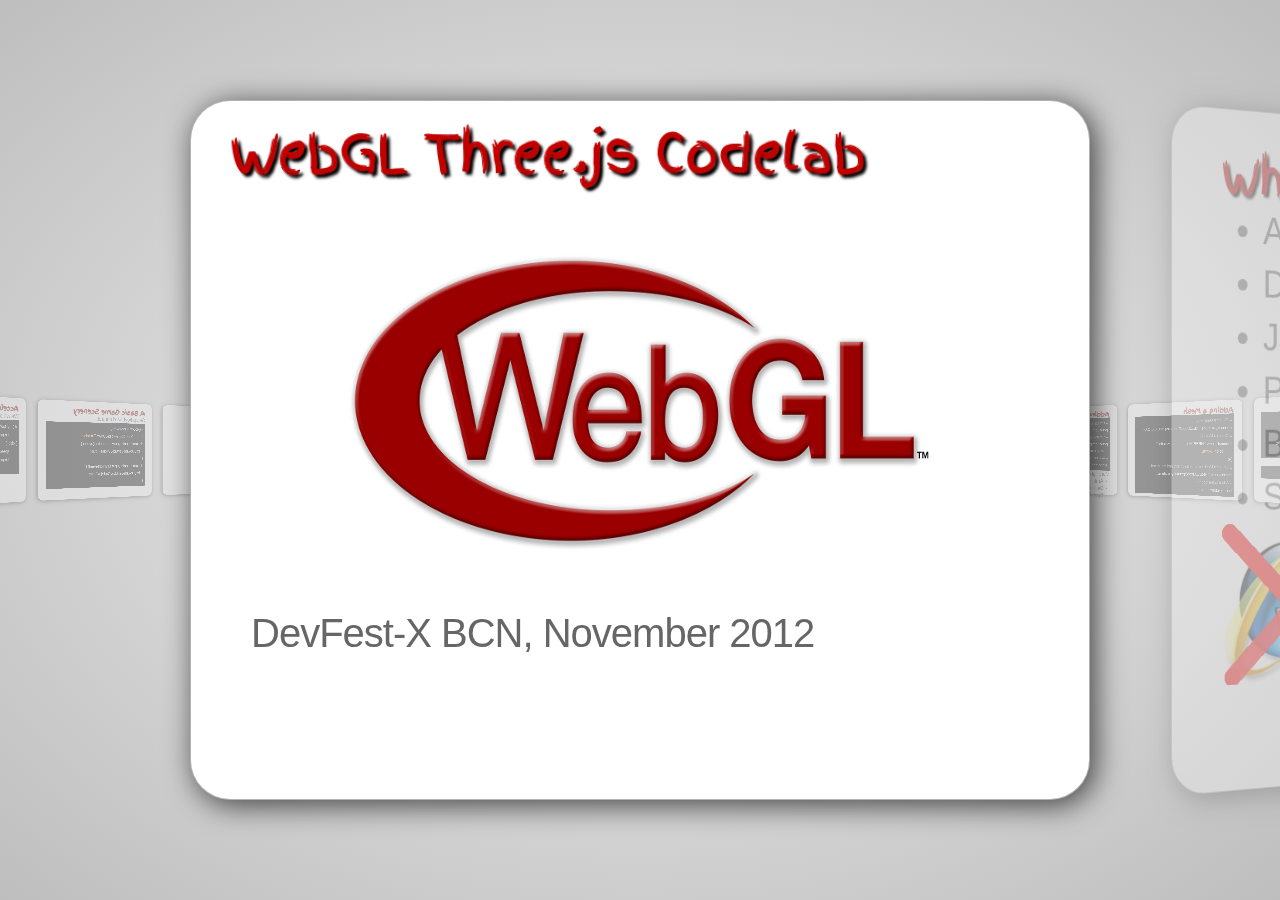
<file: index.html>
<!doctype html>
<html lang="en">
<head>
<meta charset="utf-8" />
<meta name="viewport" content="width=1024" />
<meta name="apple-mobile-web-app-capable" content="yes" />
<title>WebGL Codelab</title>

<meta name="description" content="WebGL Codelab DevFest BCN" />
<meta name="author" content="Alberto Alonso Ruibal" />

<link href="css/impress.css" rel="stylesheet" />
<link href='http://fonts.googleapis.com/css?family=Finger+Paint' rel='stylesheet' type='text/css'>
<link href='http://fonts.googleapis.com/css?family=Ubuntu:300,400' rel='stylesheet' type='text/css'>
<link href='http://fonts.googleapis.com/css?family=Droid+Sans+Mono' rel='stylesheet' type='text/css'>
</head>

<body class="impress-not-supported">

	<div class="fallback-message">
		<p>
			Your browser <b>doesn't support the features required</b> by
			impress.js, so you are presented with a simplified version of this
			presentation.
		</p>
		<p>
			For the best experience please use the latest <b>Chrome</b>, <b>Safari</b>
			or <b>Firefox</b> browser.
		</p>
	</div>

	<div id="impress">

		<div id="start" class="step slide" data-x="0" data-y="0" data-z="5000">
			<h1>WebGL Three.js Codelab</h1>
			<br /> <img src="img/intro.jpg"	style="display: block; margin-left: auto; margin-right: auto;">
			<br>
			<span class="footnote">DevFest-X BCN, November 2012</span>
		</div>

		<div class="step slide" data-x="1000" data-y="0" data-z="4000" data-rotate="10" data-scale="1">
			<h1>Why WebGL?</h1>
			<ul>
				<li>Advanced Graphics in the browser</li>
				<li>Direct Access to the GPU: acceleration</li>
				<li>Javascript API</li>
				<li>Plugin-free</li>
				<li>Based on OpenGL ES 2.0</li>
				<li>Supported on almost all modern browsers:</li>
			</ul>
			<center><img src="img/browsers.png"/></center>
		</div>

		<div class="step slide" data-x="2000" data-y="0" data-z="3000"
			data-rotate="-10" data-scale="1">
			<h1>The WebGL Mess</h1>
			WebGL needs knowledge about:
			<ul>
				<li>Vertex Shaders</li>
				<li>Fragment Shaders</li>
				<li>Uniforms</li>
				<li>Varyings</li>
				<li>Matrices</li>
				<li>...</li>
			</ul>
			WebGL doesn't know about cameras, models, materials...
		</div>

		<div class="step slide" data-x="3000" data-y="0" data-z="2000" data-rotate="10">
			<h1>Three.js</h1>
			<p>Lightweight library that provides a object model with:</p>
			<ul>
				<li>Scene</li>
				<li>Geometry</li>
				<li>Material</li>
				<li>Mesh</li>
				<li>Light</li>
				<li>...</li>
			</ul>
			And a "Renderer" to draw the scene (also model load...)
		</div>

		<div class="step slide" data-x="4000" data-y="0" data-z="1000" data-rotate="-10">
			<h1>About Three.js</h1>
			<img src="img/cabello.png" style="float: right">
			By Ricardo Cabello (Mr. Doob)
			<ul>
				<li><a href="https://twitter.com/mrdoob">Twitter (@mrdoob)</a></li>
				<li><a href="https://plus.google.com/104300307601542851567/posts">Google Plus page</a></li>
				<li>Three.js in GitHub: <a href="https://github.com/mrdoob/three.js/">github.com/mrdoob/three.js/</a></li>
			</ul>
		</div>
		
		<div class="step slide" data-x="5000" data-y="0" data-z="0" data-rotate="0">
			<h1>Three.js Demos</h1>

			<ul>
				<li>Official examples <a href="http://mrdoob.github.com/three.js/">mrdoob.github.com/three.js/</a></li>
				<li>Mr Doob page: <a href="http://mrdoob.com/">mrdoob.com/</a></li>
				<li>Hello Racer: <a href="http://helloracer.com/webgl/">helloracer.com/webgl/</a></li>
				<li>Trigger Rally: <a href="http://triggerrally.com//">triggerrally.com/</a></li>
				<li>HexGL: <a href="http://hexgl.bkcore.com/">hexgl.bkcore.com/</a></li>
				<li>Nissan Juke: <a href="http://pierrelepers.com/lab/jthree/">pierrelepers.com/lab/jthree/</a></li>
			</ul>
		</div>

		<div class="step slide" data-x="0" data-y="1000" data-z="5000" data-rotate="0" data-scale="1"">
			<h1>Using Three.js</h1>
			<ul>
				<li>Download three.min.js from:</li>
			</ul>
			<a href="https://github.com/mrdoob/three.js/tree/master/build/">github.com/mrdoob/three.js/tree/master/build/</a>
			<ul>
				<li>Create an empty page including the js:</li>
<pre><code>&lt;script src="js/three.min.js"&gt;&lt;/script&gt;</code></pre>
				<li>Avoid scrollbars:</li>
			
<pre><code>&lt;style type="text/css"&gt;
	body { margin: 0px; overflow: hidden; }
&lt;/style&gt;
</code></pre>
			<li>There is an inline code editor<br>
			</ul>
			<a href="http://mrdoob.com/projects/code-editor/">mrdoob.com/projects/code-editor/</a></li>

		</div>

		<div class="step slide" data-x="1000" data-y="1000" data-z="4000" data-rotate="10" data-scale="1"">
			<h1>Setup Scene and Renderer</h1>
<pre><code style="javascript">&lt;script src="js/three.min.js"&gt;&lt;/script&gt;&lt;script&gt;
var scene, renderer;
init();
function init() {
 scene = new THREE.Scene();
 renderer = new THREE.WebGLRenderer();
 renderer.setSize(window.innerWidth,
                  window.innerHeight);
 document.body.appendChild(renderer.domElement);
}
&lt;/script&gt;
</code></pre>
		</div>

		<div class="step slide" data-x="2000" data-y="1000" data-z="3000" data-rotate="-10" data-scale="1"">
			<h1>Camera and Render</h1>
<pre><code>var camera;
//...
camera = new THREE.PerspectiveCamera(45,
 window.innerWidth / window.innerHeight, 1, 10000);
camera.position.set(0, 0, 1000);
</code></pre>

To render each frame we call:

<pre><code>renderer.render(scene, camera);
</code></pre>
		</div>

		<div class="step slide" data-x="3000" data-y="1000" data-z="2000" data-rotate="10" data-scale="1"">
			<h1>Adding a Mesh</h1>
<pre><code>// Create a Geometry
geometry = new THREE.CubeGeometry(200, 200, 200);
// Create a Material
material = new THREE.MeshLambertMaterial({
	color : 0xffffff,
});
// Create a Mesh with the Geometry and the Material
mesh = new THREE.Mesh(geometry, material);
// Add it to the Scene
scene.add(mesh);</code></pre>
		</div>

		<div class="step slide" data-x="4000" data-y="1000" data-z="1000" data-rotate="0" data-scale="1"">
			<h1>Adding a Light</h1>
<pre><code>// Create a Point Light 
pointLight = new THREE.PointLight( 0xffffff );
// Set the point light position 
pointLight.position =
    new THREE.Vector3(1000,1000,0);
// Add the light to the scene
scene.add( pointLight );</code></pre>
			More light types:
			<ul>
				<li>AmbientLight</li>
				<li>DirectionalLight</li>
				<li>SpotLight</li>
		</div>

		<div class="step slide" data-x="5000" data-y="1000" data-z="0" data-rotate="-10" data-scale="1"">
			<h1>Animating</h1>
<pre><code>animate();
function animate() {
	// Ask for the next frame
	requestAnimationFrame(animate);
	// Rotate Cube
	mesh.rotation.x += 0.01;
	mesh.rotation.y += 0.02;
	// Render Frame
	renderer.render(scene, camera);
}</code></pre>
		</div>

		<div class="step slide" data-x="10000" data-y="1000" data-z="10000" data-scale="1"">
			<h1>A Basic WebGL Scene</h1>
			<iframe src="step1.html" width="800" height="500"></iframe>
		</div>
		
		<div class="step slide" data-x="0" data-y="2000" data-z="5000" data-rotate="0" data-scale="1"">
			<h1>Loading models</h1>
			<ul>
				<li>Download from the Three.js GitHub:<br>
					examples/js/loaders/ColladaLoader.js</li>
				<li>Place it in js/ and load it:</li>
				<pre><code>&lt;script src="js/ColladaLoader.js"&gt;&lt;/script&gt;</code></pre>
			</ul>
			<br>
			To test model load in local you will need to start Chrome with:<br><b>chrome --allow-file-access-from-files</b>
		</div>

		<div class="step slide" data-x="1000" data-y="2000" data-z="4000" data-rotate="10" data-scale="1"">
			<h1>Export a Model with SketchUp</h1>
			<center><img src="img/sketchup.png"></center>
			<ul>
				<li>Download the skp model from...</li>
				<li>We will use the collada format (.dae)</li>
				<li>Be careful with groups</li>
			</ul>
		</div>
		
		<div class="step slide" data-x="2000" data-y="2000" data-z="3000" data-rotate="-10" data-scale="1"">
			<h1>Load the model</h1>
			Using the ColladaLoader
			<pre><code>var loader = new THREE.ColladaLoader();
loader.options.convertUpAxis = true;
loader.load('./car.dae', function(collada) {
	// Onload function
	car = collada.scene;
	init();
	animate();
});</code></pre>
		</div>

		<div class="step slide" data-x="3000" data-y="2000" data-z="2000" data-rotate="10" data-scale="1"">
			<h1>Camera</h1>
			Make the camera look at (0,0,0):
<pre><code>camera = new THREE.PerspectiveCamera(45,
  window.innerWidth / window.innerHeight, 1, 10000);
camera.position = new THREE.Vector3(0, 1000, 1000);
camera.lookAt(new THREE.Vector3(0, 0, 0));</code></pre>
			<img src="img/camera.jpg" style="float: right">
		</div>
		
		<div class="step slide" data-x="4000" data-y="2000" data-z="1000" data-rotate="-10" data-scale="1"">
			<h1>Animation</h1>
			We will rotate the car in each frame
<pre><code>function animate() {
	requestAnimationFrame(animate);
	car.rotation.y += 0.02;
	renderer.render(scene, camera);
}</code></pre>
		</div>
		
		<div class="step slide" data-x="10000" data-y="2000" data-z="10000" data-scale="1"">
			<h1>The Loaded Model</h1>
			<iframe src="step2.html" width="800" height="500"></iframe>
		</div>

		<div class="step slide" data-x="0" data-y="3000" data-z="5000" data-rotate="0" data-scale="1"">
			<h1>A Basic Game Scenery</h1>
			
			Setup keyboard control:
			
<pre><code>keyDown = new Array();
for (i = 0; i < 300; i++) keyDown[i] = false;
document.onkeydown = function(event) {
    keyDown[event.keyCode] = true;
}
document.onkeyup = function(event) {
    keyDown[event.keyCode] = false;
}</code></pre>
		</div>

		<div class="step slide" data-x="1000" data-y="3000" data-z="4000" data-rotate="10" data-scale="1"">
			<h1>Accelerate and brake</h1>
			We will add this code in the animate() loop: 
<pre><code>if (keyDown[38]) { // if Up is pressed
	if (speed < 100) speed += 0.5;
} else {
	speed -= 1;						
	if (speed < 0) speed = 0;
}</code></pre>
		</div>

		<div class="step slide" data-x="2000" data-y="3000" data-z="3000" data-rotate="0" data-scale="1"">
			<h1>Rotate and move the car</h1>
			Rotate on left/right press:
<pre><code>if (speed > 0) {
	if (keyDown[37]) car.rotation.y += 0.02;
	if (keyDown[39]) car.rotation.y -= 0.02;
}</code></pre>
			And move the car:
<pre><code>car.position.x += speed * Math.sin(car.rotation.y);
car.position.z += speed * Math.cos(car.rotation.y);</code></pre>
		</div>

		<div class="step slide" data-x="3000" data-y="3000" data-z="2000" data-rotate="-10" data-scale="1"">
			<h1>And more...</h1>
			Camera looking at the car:
<pre><code>camera.lookAt(car.position);</code></pre>
		</div>

		<div class="step slide" data-x="4000" data-y="3000" data-z="1000" data-rotate="10" data-scale="1"">
			<h1>Create a Plane</h1>
			As a reference for the car movement
<pre><code>geometry = new THREE.PlaneGeometry(
	50000, 50000, 100, 100);
material = new THREE.MeshBasicMaterial({
	color : 0xcccccc,
	wireframe : true});
mesh = new THREE.Mesh(geometry, material);
mesh.rotation.x = Math.PI / 2;
scene.add(mesh);</code></pre>
		</div>

		<div class="step slide" data-x="10000" data-y="3000" data-z="10000" data-scale="1"">
			<h1>Play!</h1>
			<iframe src="step3.html" width="800" height="500"></iframe>
			</ul>
			Accelerate with &uarr;, steer with &larr; and &rarr;
		</div>

		<div class="step slide" data-x="0" data-y="4000" data-z="5000" data-rotate="0">
			<h1>And More Three.js Resources</h1>

			<ul>
				<li>Official Three.js doc <a href="http://mrdoob.github.com/three.js/docs/52/">http://mrdoob.github.com/three.js/docs/52/</a></li>
				<li>Basics of Three.js (Ilmari Heikkinen) <a href="http://fhtr.org/BasicsOfThreeJS/">http://fhtr.org/BasicsOfThreeJS/</a></li>
				<li>Intro at AeroTwist by Paul Lewis <a href="http://www.aerotwist.com/tutorials/getting-started-with-three-js/">http://www.aerotwist.com/tutorials/getting-started-with-three-js/</a></li>
			</ul>
		</div>
		
		<div class="step slide" data-x="1000" data-y="4000" data-z="4000" data-rotate="10">
			<h1>Thanks</h1>
			
			<center>
			<br/>Questions?<br/><br/>
			@mrdoob<br/>
			@reiaguilera<br/>
			@albertoruibal<br/>
			<br/>
			Code:
			<a href='http://github.com/albertoruibal/codelab_three.js'>github.com/albertoruibal/codelab_three.js</a>
			
			</center>
		</div>

		<div id="overview" class="step" data-x="3000" data-y="1500" data-z="5000"
			data-scale="10"></div>
	</div>

	<link rel="stylesheet" href="css/tomorrow-night-bright.css">
	<script src="js/highlight.pack.js"></script>
	<script>hljs.initHighlightingOnLoad();</script>

	<script src="js/impress.js"></script>
	<script>
		impress().init();
	</script>
</body>
</html>
</file>
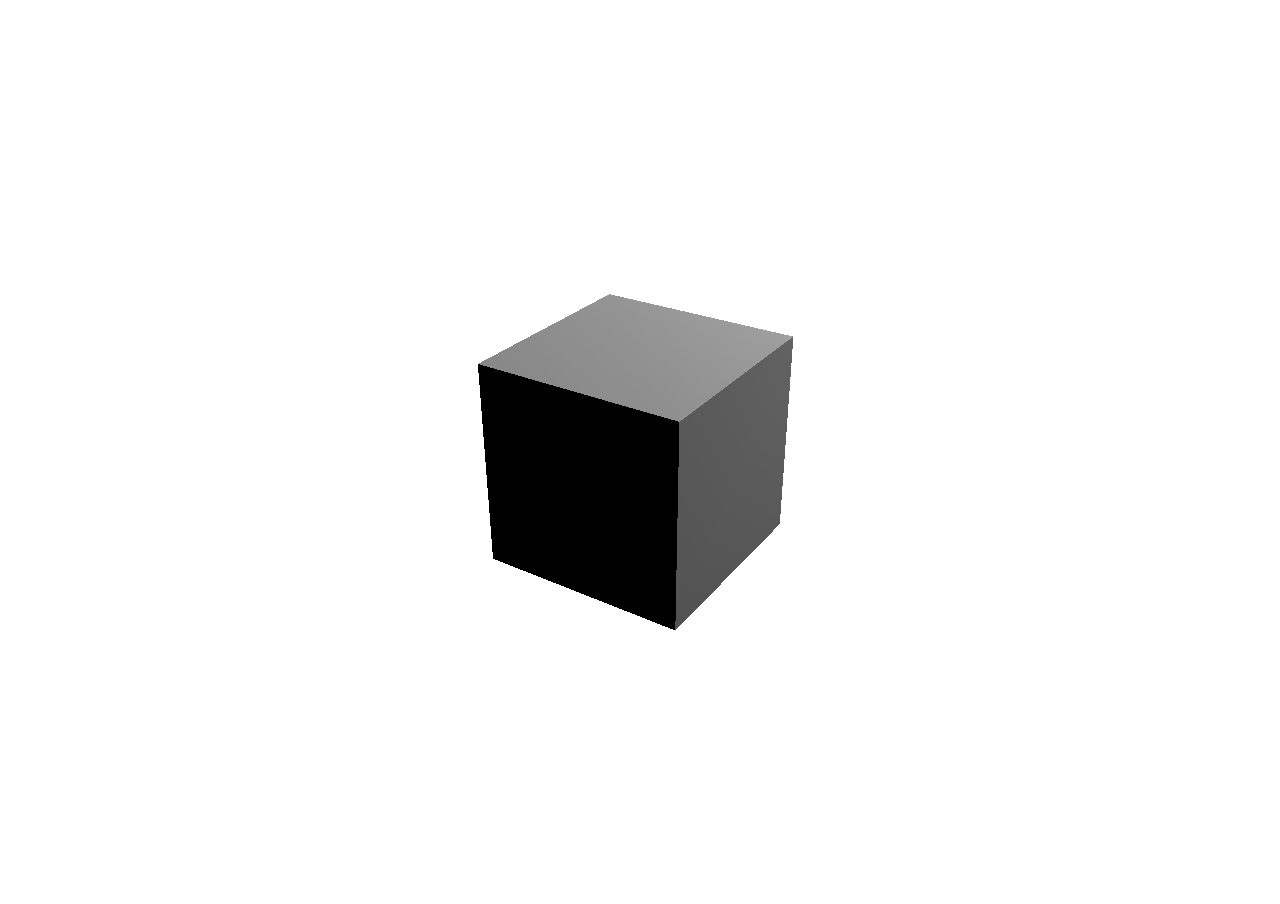
<file: step1.html>
<!DOCTYPE html>
<html lang="en">
<head>
	<title>Three.js codelab step 1</title>
	<meta charset="utf-8">
	<meta name="viewport"
		content="width=device-width, user-scalable=no, minimum-scale=1.0, maximum-scale=1.0">
	<style type="text/css">
		body {
			margin: 0px;
			overflow: hidden;
		}
	</style>
</head>
<body>
	<script src="js/three.min.js"></script>
	<script>
		var camera, scene, renderer;
		var geometry, material, mesh;

		init();
		animate();

		function init() {
			camera = new THREE.PerspectiveCamera(45, window.innerWidth / window.innerHeight, 1, 10000);
			camera.position = new THREE.Vector3(0, 0, 1000);

			scene = new THREE.Scene();

			// Create a Geometry
			geometry = new THREE.CubeGeometry(200, 200, 200);
			// Create a Material
			material = new THREE.MeshLambertMaterial({
				color : 0xffffff,
			});
			// Create a Mesh with the Geometry and the Material
			mesh = new THREE.Mesh(geometry, material);
			// Add it to the Scene
			scene.add(mesh);
			
			// Create a Point Light 
			pointLight = new THREE.PointLight( 0xffffff );
			// Set the point light position 
			pointLight.position = new THREE.Vector3(1000, 1000, 0);
			// Add the light to the scene
			scene.add( pointLight );

			renderer = new THREE.WebGLRenderer();
			renderer.setSize(window.innerWidth, window.innerHeight);

			document.body.appendChild(renderer.domElement);
		}

		function animate() {
			// Ask for the next frame
			requestAnimationFrame(animate);
			// Rotate Cube
			mesh.rotation.x += 0.01;
			mesh.rotation.y += 0.02;
			// Render Frame
			renderer.render(scene, camera);
		}
	</script>
</body>
</html>
</file>
<file: css/impress.css>
/*
    So you like the style of impress.js demo?
    Or maybe you are just curious how it was done?
    
    You couldn't find a better place to find out!
    
    Welcome to the stylesheet impress.js demo presentation.
    
    Please remember that it is not meant to be a part of impress.js and is
    not required by impress.js.
    I expect that anyone creating a presentation for impress.js would create
    their own set of styles.
    
    But feel free to read through it and learn how to get the most of what
    impress.js provides.
    
    And let me be your guide.
    
    Shall we begin?
*/


/* 
    We start with a good ol' reset.
    That's the one by Eric Meyer http://meyerweb.com/eric/tools/css/reset/ 
    
    You can probably argue if it is needed here, or not, but for sure it
    doesn't do any harm and gives us a fresh start.
*/

html, body, div, span, applet, object, iframe,
h1, h2, h3, h4, h5, h6, p, blockquote, pre,
a, abbr, acronym, address, big, cite, code,
del, dfn, em, img, ins, kbd, q, s, samp,
small, strike, strong, sub, sup, tt, var,
b, u, i, center,
dl, dt, dd, ol, ul, li,
fieldset, form, label, legend,
table, caption, tbody, tfoot, thead, tr, th, td,
article, aside, canvas, details, embed, 
figure, figcaption, footer, header, hgroup, 
menu, nav, output, ruby, section, summary,
time, mark, audio, video {
    margin: 0;
    padding: 0;
    border: 0;
    font-size: 100%;
    font: inherit;
    vertical-align: baseline;
}

/* HTML5 display-role reset for older browsers */
article, aside, details, figcaption, figure, 
footer, header, hgroup, menu, nav, section {
    display: block;
}
body {
    line-height: 1;
}
ol, ul {
//    list-style: none;
    padding-left: 50px;
}
blockquote, q {
    quotes: none;
}
blockquote:before, blockquote:after,
q:before, q:after {
    content: '';
    content: none;
}

table {
    border-collapse: collapse;
    border-spacing: 0;
}

/*
    Now here is when interesting things start to appear.
    
    We set up <body> styles with default font and nice gradient in the background.
    And yes, there is a lot of repetition there because of -prefixes but we don't
    want to leave anybody behind.
*/
body {
	font-family: 'Open Sans', sans-serif;
	min-height: 740px;
    
    background: rgb(215, 215, 215);
    background: -webkit-gradient(radial, 50% 50%, 0, 50% 50%, 500, from(rgb(240, 240, 240)), to(rgb(190, 190, 190)));
    background: -webkit-radial-gradient(rgb(240, 240, 240), rgb(190, 190, 190));
    background:    -moz-radial-gradient(rgb(240, 240, 240), rgb(190, 190, 190));
    background:     -ms-radial-gradient(rgb(240, 240, 240), rgb(190, 190, 190));
    background:      -o-radial-gradient(rgb(240, 240, 240), rgb(190, 190, 190));
    background:         radial-gradient(rgb(240, 240, 240), rgb(190, 190, 190));    
}

/*
    Now let's bring some text styles back ...
*/
b, strong { font-weight: bold }
i, em { font-style: italic }

/*
    ... and give links a nice look.
*/
a {
    color: inherit;
    text-decoration: underline;
    padding: 0 0.1em;
    text-shadow: -1px -1px 2px rgba(100,100,100,0.9);
    border-radius: 0.2em;
    
    -webkit-transition: 0.5s;
    -moz-transition:    0.5s;
    -ms-transition:     0.5s;
    -o-transition:      0.5s;
    transition:         0.5s;
}

a:hover,
a:focus {
    background: rgba(255,255,255,1);
    text-shadow: -1px -1px 2px rgba(100,100,100,0.5);
}

/*
    Because the main point behind the impress.js demo is to demo impress.js
    we display a fallback message for users with browsers that don't support
    all the features required by it.
    
    All of the content will be still fully accessible for them, but I want
    them to know that they are missing something - that's what the demo is
    about, isn't it?
    
    And then we hide the message, when support is detected in the browser.
*/

.fallback-message {
    font-family: sans-serif;
    line-height: 1.3;
    
    width: 780px;
    padding: 10px 10px 0;
    margin: 20px auto;

    border: 1px solid #E4C652;
    border-radius: 10px;
    background: #EEDC94;
}

.fallback-message p {
    margin-bottom: 10px;
}

.impress-supported .fallback-message {
    display: none;
}

/*
    Now let's style the presentation steps.
    
    We start with basics to make sure it displays correctly in everywhere ...
*/

.step {
    position: relative;
    width: 900px;
    padding: 40px;
    margin: 20px auto;

    -webkit-box-sizing: border-box;
    -moz-box-sizing:    border-box;
    -ms-box-sizing:     border-box;
    -o-box-sizing:      border-box;
    box-sizing:         border-box;

    font-size: 48px;
    line-height: 1.5;
}

/*
    ... and we enhance the styles for impress.js.
    
    Basically we remove the margin and make inactive steps a little bit transparent.
*/
.impress-enabled .step {
    margin: 0;
    opacity: 0.3;

    -webkit-transition: opacity 1s;
    -moz-transition:    opacity 1s;
    -ms-transition:     opacity 1s;
    -o-transition:      opacity 1s;
    transition:         opacity 1s;
}

.impress-enabled .step.active { opacity: 1 }

/*
    These 'slide' step styles were heavily inspired by HTML5 Slides:
    http://html5slides.googlecode.com/svn/trunk/styles.css
    
    ;)
    
    They cover everything what you see on first three steps of the demo.
*/
.slide {
    display: block;

    width: 900px;
    height: 700px;
    padding: 40px 60px;

    background-color: white;
    border: 1px solid rgba(0, 0, 0, .3);
    border-radius: 40px;
    box-shadow: 5px 5px 30px rgba(0, 0, 0, .7);

    color: rgb(102, 102, 102);

    font-size: 40px;
    line-height: 55px;
    letter-spacing: -1px;
}

q {
    display: block;
    font-size: 45px;
    line-height: 75px;
}

q strong {
    white-space: nowrap;
}

/*
    And now we start to style each step separately.
    
    I agree that this may be not the most efficient, object-oriented and
    scalable way of styling, but most of steps have quite a custom look
    and typography tricks here and there, so they had to be styles separately.

    First is the title step with a big <h1> (no room for padding) and some
    3D positioning along Z axis.
*/


h1 {
    font-family: 'Finger Paint', sans-serif;
    color: #c10000;
    font-size: 50px;
    text-shadow: black 0.05em 0.05em 0.05em;
    -webkit-transform: translateZ(50px);
    -moz-transform:    translateZ(50px);
    -ms-transform:     translateZ(50px);
    -o-transform:      translateZ(50px);
    transform:         translateZ(50px);
}

footnote {
    font-size: 32px;
}

pre {
    font-size: 30px;
    color: #333399;
}


/*
    The last step is an overview.
    There is no content in it, so we make sure it's not visible because we want
    to be able to click on other steps.

*/
#overview { display: none }

/*
    We also make other steps visible and give them a pointer cursor using the
    `impress-on-` class.
*/
.impress-on-overview .step {
    opacity: 1;
    cursor: pointer;
}


/*
    Now, when we have all the steps styled let's give users a hint how to navigate
    around the presentation.
    
    The best way to do this would be to use JavaScript, show a delayed hint for a
    first time users, then hide it and store a status in cookie or localStorage...
    
    But I wanted to have some CSS fun and avoid additional scripting...
    
    Let me explain it first, so maybe the transition magic will be more readable
    when you read the code.
    
    First of all I wanted the hint to appear only when user is idle for a while.
    You can't detect the 'idle' state in CSS, but I delayed a appearing of the
    hint by 5s using transition-delay.
    
    You also can't detect in CSS if the user is a first-time visitor, so I had to
    make an assumption that I'll only show the hint on the first step. And when
    the step is changed hide the hint, because I can assume that user already
    knows how to navigate.
    
    To summarize it - hint is shown when the user is on the first step for longer
    than 5 seconds.
    
    The other problem I had was caused by the fact that I wanted the hint to fade
    in and out. It can be easily achieved by transitioning the opacity property.
    But that also meant that the hint was always on the screen, even if totally 
    transparent. It covered part of the screen and you couldn't correctly clicked
    through it.
    Unfortunately you cannot transition between display `block` and `none` in pure
    CSS, so I needed a way to not only fade out the hint but also move it out of
    the screen.
    
    I solved this problem by positioning the hint below the bottom of the screen
    with CSS transform and moving it up to show it. But I also didn't want this move
    to be visible. I wanted the hint only to fade in and out visually, so I delayed
    the fade in transition, so it starts when the hint is already in its correct
    position on the screen.
    
    I know, it sounds complicated ... maybe it would be easier with the code?
*/

.hint {
    /*
        We hide the hint until presentation is started and from browsers not supporting
        impress.js, as they will have a linear scrollable view ...
    */
    display: none;
    
    /*
        ... and give it some fixed position and nice styles.
    */
    position: fixed;
    left: 0;
    right: 0;
    bottom: 200px;
    
    background: rgba(0,0,0,0.5);
    color: #EEE;
    text-align: center;
    
    font-size: 50px;
    padding: 20px;
    
    z-index: 100;
    
    /*
        By default we don't want the hint to be visible, so we make it transparent ...
    */
    opacity: 0;
    
    /*
        ... and position it below the bottom of the screen (relative to it's fixed position)
    */
    -webkit-transform: translateY(400px);
    -moz-transform:    translateY(400px);
    -ms-transform:     translateY(400px);
    -o-transform:      translateY(400px);
    transform:         translateY(400px);

    /*
        Now let's imagine that the hint is visible and we want to fade it out and move out
        of the screen.
        
        So we define the transition on the opacity property with 1s duration and another
        transition on transform property delayed by 1s so it will happen after the fade out
        on opacity finished.
        
        This way user will not see the hint moving down.
    */
    -webkit-transition: opacity 1s, -webkit-transform 0.5s 1s;
    -moz-transition:    opacity 1s,    -moz-transform 0.5s 1s;
    -ms-transition:     opacity 1s,     -ms-transform 0.5s 1s;
    -o-transition:      opacity 1s,      -o-transform 0.5s 1s;
    transition:         opacity 1s,         transform 0.5s 1s;
}

/*
    Now we 'enable' the hint when presentation is initialized ...
*/
.impress-enabled .hint { display: block }

/*
    ... and we will show it when the first step (with id 'bored') is active.
*/
.impress-on-bored .hint {
    /*
        We remove the transparency and position the hint in its default fixed
        position.
    */
    opacity: 1;
    
    -webkit-transform: translateY(0px);
    -moz-transform:    translateY(0px);
    -ms-transform:     translateY(0px);
    -o-transform:      translateY(0px);
    transform:         translateY(0px);
    
    /*
        Now for fade in transition we have the oposite situation from the one
        above.
        
        First after 4.5s delay we animate the transform property to move the hint
        into its correct position and after that we fade it in with opacity 
        transition.
    */
    -webkit-transition: opacity 1s 5s, -webkit-transform 0.5s 4.5s;
    -moz-transition:    opacity 1s 5s,    -moz-transform 0.5s 4.5s;
    -ms-transition:     opacity 1s 5s,     -ms-transform 0.5s 4.5s;
    -o-transition:      opacity 1s 5s,      -o-transform 0.5s 4.5s;
    transition:         opacity 1s 5s,         transform 0.5s 4.5s;
}

/*
    And as the last thing there is a workaround for quite strange bug.
    It happens a lot in Chrome. I don't remember if I've seen it in Firefox.
    
    Sometimes the element positioned in 3D (especially when it's moved back
    along Z axis) is not clickable, because it falls 'behind' the <body>
    element.
    
    To prevent this, I decided to make <body> non clickable by setting 
    pointer-events property to `none` value.
    Value if this property is inherited, so to make everything else clickable
    I bring it back on the #impress element.
    
    If you want to know more about `pointer-events` here are some docs:
    https://developer.mozilla.org/en/CSS/pointer-events
    
    There is one very important thing to notice about this workaround - it makes
    everything 'unclickable' except what's in #impress element.
    
    So use it wisely ... or don't use at all.
*/
.impress-enabled          { pointer-events: none }
.impress-enabled #impress { pointer-events: auto }

/*
    There is one funny thing I just realized.
    
    Thanks to this workaround above everything except #impress element is invisible
    for click events. That means that the hint element is also not clickable.
    So basically all of this transforms and delayed transitions trickery was probably
    not needed at all...
    
    But it was fun to learn about it, wasn't it?
*/

/*
    That's all I have for you in this file.
    Thanks for reading. I hope you enjoyed it at least as much as I enjoyed writing it
    for you.
*/
</file>
<file: css/tomorrow-night-bright.css>
/* Tomorrow Night Bright Theme */
/* Original theme - https://github.com/chriskempson/tomorrow-theme */
/* http://jmblog.github.com/color-themes-for-google-code-highlightjs */
.tomorrow-comment, pre .comment, pre .title {
  color: #969896;
}

.tomorrow-red, pre .variable, pre .attribute, pre .tag, pre .regexp, pre .ruby .constant, pre .xml .tag .title, pre .xml .pi, pre .xml .doctype, pre .html .doctype, pre .css .id, pre .css .class, pre .css .pseudo {
  color: #d54e53;
}

.tomorrow-orange, pre .number, pre .preprocessor, pre .built_in, pre .literal, pre .params, pre .constant {
  color: #e78c45;
}

.tomorrow-yellow, pre .class, pre .ruby .class .title, pre .css .rules .attribute {
  color: #e7c547;
}

.tomorrow-green, pre .string, pre .value, pre .inheritance, pre .header, pre .ruby .symbol, pre .xml .cdata {
  color: #b9ca4a;
}

.tomorrow-aqua, pre .css .hexcolor {
  color: #70c0b1;
}

.tomorrow-blue, pre .function, pre .python .decorator, pre .python .title, pre .ruby .function .title, pre .ruby .title .keyword, pre .perl .sub, pre .javascript .title, pre .coffeescript .title {
  color: #7aa6da;
}

.tomorrow-purple, pre .keyword, pre .javascript .function {
  color: #c397d8;
}

pre code {
  display: block;
  background: black;
  color: #eaeaea;
  padding: 0.5em;
}

pre .coffeescript .javascript,
pre .javascript .xml,
pre .tex .formula,
pre .xml .javascript,
pre .xml .vbscript,
pre .xml .css,
pre .xml .cdata {
  opacity: 0.5;
}
</file>
